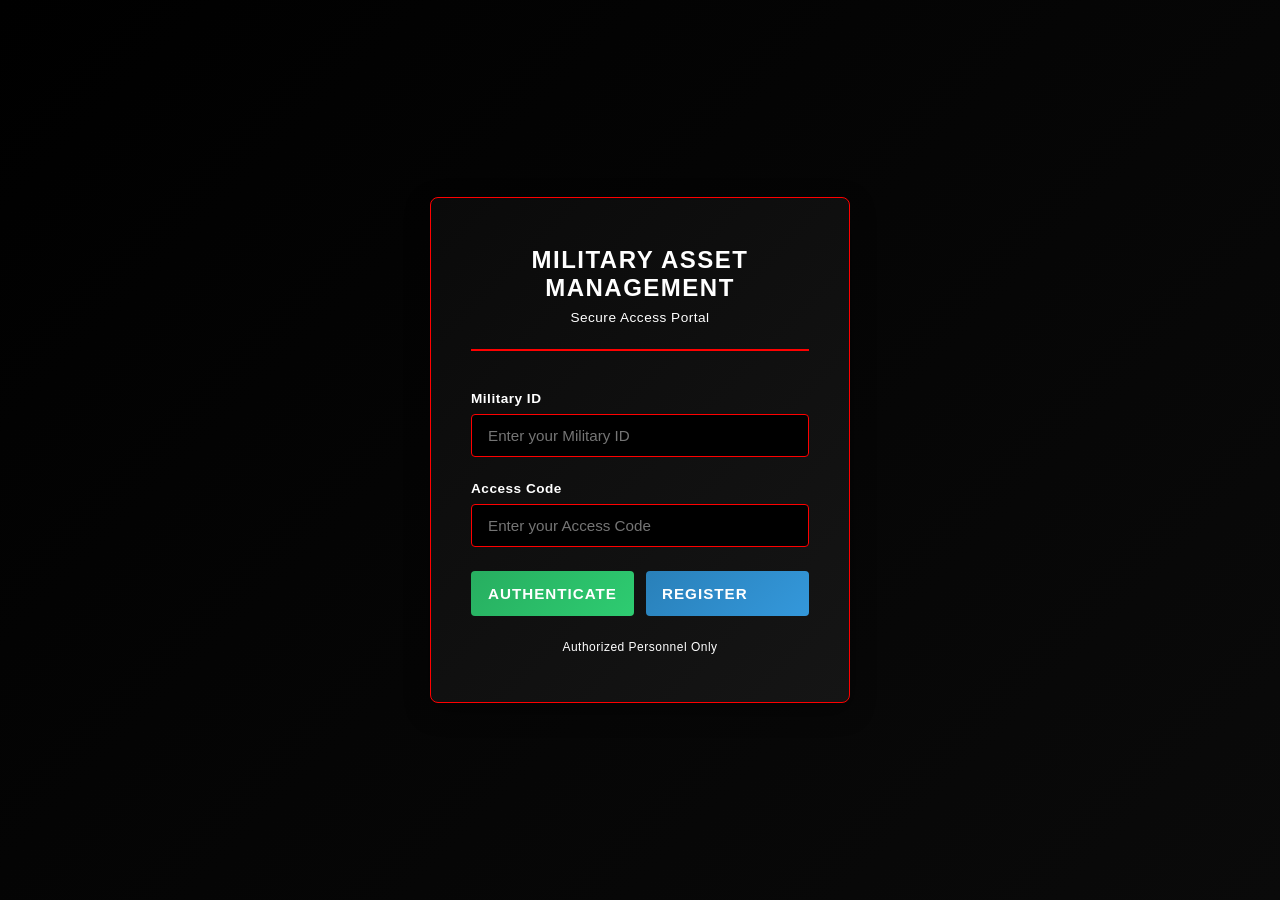
<file: frontend/index.html>
<!DOCTYPE html>
<html lang="en">
<head>
    <meta charset="UTF-8">
    <meta name="viewport" content="width=device-width, initial-scale=1.0">
    <title>Military Asset Management System</title>
    <link rel="stylesheet" href="style.css">
</head>
<body>
    <!-- Loading indicator -->
    <div id="loadingIndicator" class="loading-indicator hidden">
        <div class="spinner"></div>
        <p>Loading...</p>
    </div>
    <!-- Login Overlay -->
    <div id="loginOverlay" class="login-overlay">
        <div class="login-container">
            <div class="login-header">
                <h1>MILITARY ASSET MANAGEMENT</h1>
                <p class="login-subtitle">Secure Access Portal</p>
            </div>

            <form class="login-form" id="loginForm">
                <div class="form-group">
                    <label for="militaryId">Military ID</label>
                    <input type="text" id="militaryId" name="militaryId" placeholder="Enter your Military ID" required>
                </div>

                <div class="form-group">
                    <label for="accessCode">Access Code</label>
                    <input type="password" id="accessCode" name="accessCode" placeholder="Enter your Access Code" required>
                </div>

                <div class="login-actions">
                    <button type="submit" class="login-btn">AUTHENTICATE</button>
                    <a href="registration.html" class="register-btn">REGISTER</a>
                </div>
            </form>

            <p class="login-disclaimer">Authorized Personnel Only</p>
        </div>
    </div>

    <!-- Main Application -->
    <div id="mainApp" class="main-app hidden">
        <!-- Fixed Navbar -->
        <nav class="navbar">
            <div class="navbar-content">
                <div class="navbar-logo">
                    <span class="logo-icon">⚙️</span>
                    <span class="logo-text">MILITARY ASSET MANAGEMENT</span>
                </div>
                <div class="navbar-user">
                    <span class="user-badge" id="userDisplay">USER</span>
                    <button class="audit-btn" id="auditBtn">AUDIT LOGS</button>
                    <button class="logout-btn" id="logoutBtn">LOG OUT</button>
                </div>
            </div>
        </nav>

        <!-- Floating Tabs Navigation -->
        <div class="floating-tabs">
            <button class="floating-tab active" data-tab="inventory">
                <span class="tab-icon">📦</span>
                <span class="tab-label">Inventory</span>
            </button>
            <button class="floating-tab" data-tab="deployment">
                <span class="tab-icon">🚁</span>
                <span class="tab-label">Deployment</span>
            </button>
            <button class="floating-tab" data-tab="maintenance">
                <span class="tab-icon">🔧</span>
                <span class="tab-label">Maintenance</span>
            </button>
            <button class="floating-tab" data-tab="disabled-units">
                <span class="tab-icon">⛔</span>
                <span class="tab-label">Disabled Units</span>
            </button>
        </div>

        <!-- Main Content Area -->
        <div class="content-wrapper">
            <!-- Inventory Section -->
            <section id="inventory" class="content-section active">
                <div class="section-header">
                    <h2>Inventory Management</h2>
                    <p>Track and manage all military assets</p>
                </div>
                <div class="card-grid">
                    <div class="content-card">
                        <h3>Total Assets</h3>
                        <p class="card-value">2,847</p>
                        <p class="card-status">Operational</p>
                    </div>
                    <div class="content-card">
                        <h3>Active Units</h3>
                        <p class="card-value">1,203</p>
                        <p class="card-status">In Service</p>
                    </div>
                    <div class="content-card">
                        <h3>Maintenance Queue</h3>
                        <p class="card-value">156</p>
                        <p class="card-status">Pending</p>
                    </div>
                </div>
                <div class="placeholder-content">
                    <p>📌 Inventory section ready for implementation</p>
                    <p>Use JavaScript or FastAPI to populate asset data here</p>
                </div>
            </section>

            <!-- Deployment Section -->
            <section id="deployment" class="content-section hidden">
                <div class="section-header">
                    <h2>Deployment Operations</h2>
                    <p>Monitor active deployments and operations</p>
                </div>
                <div class="card-grid">
                    <div class="content-card">
                        <h3>Active Missions</h3>
                        <p class="card-value">8</p>
                        <p class="card-status">In Progress</p>
                    </div>
                    <div class="content-card">
                        <h3>Units Deployed</h3>
                        <p class="card-value">524</p>
                        <p class="card-status">Deployed</p>
                    </div>
                    <div class="content-card">
                        <h3>Available for Deploy</h3>
                        <p class="card-value">679</p>
                        <p class="card-status">Ready</p>
                    </div>
                </div>
                <div class="placeholder-content">
                    <p>🎯 Deployment section ready for implementation</p>
                    <p>Use JavaScript or FastAPI to manage operations here</p>
                </div>
            </section>

            <!-- Maintenance Section -->
            <section id="maintenance" class="content-section hidden">
                <div class="section-header">
                    <h2>Maintenance Operations</h2>
                    <p>Schedule and track maintenance activities</p>
                </div>
                <div class="card-grid">
                    <div class="content-card">
                        <h3>Scheduled Maintenance</h3>
                        <p class="card-value">42</p>
                        <p class="card-status">Upcoming</p>
                    </div>
                    <div class="content-card">
                        <h3>Under Maintenance</h3>
                        <p class="card-value">156</p>
                        <p class="card-status">In Progress</p>
                    </div>
                    <div class="content-card">
                        <h3>Completion Rate</h3>
                        <p class="card-value">94%</p>
                        <p class="card-status">On Schedule</p>
                    </div>
                </div>
                <div class="maintenance-table-wrapper" style="margin-top: 1rem;">
                    <h3>Live Maintenance Updates</h3>
                    <table id="maintenanceTable" class="settings-table" style="width:100%; margin-top:0.5rem;">
                        <thead>
                            <tr>
                                <th>Asset ID</th>
                                <th>Name</th>
                                <th>Status</th>
                            </tr>
                        </thead>
                        <tbody id="maintenanceTableBody">
                            <tr><td colspan="3">Waiting for live maintenance updates...</td></tr>
                        </tbody>
                    </table>
                </div>
                <div class="placeholder-content">
                    <p>🔧 Maintenance section ready for implementation</p>
                    <p>Use JavaScript or FastAPI to manage maintenance workflows here</p>
                </div>
            </section>

            <!-- Disabled Units Section -->
            <section id="disabled-units" class="content-section hidden">
                <div class="section-header">
                    <h2>Disabled Units</h2>
                    <p>Monitor and manage deactivated or non-operational assets</p>
                </div>
                <div class="card-grid">
                    <div class="content-card">
                        <h3>Total Disabled</h3>
                        <p class="card-value">89</p>
                        <p class="card-status">Inactive</p>
                    </div>
                    <div class="content-card">
                        <h3>Awaiting Repair</h3>
                        <p class="card-value">34</p>
                        <p class="card-status">Pending</p>
                    </div>
                    <div class="content-card">
                        <h3>Awaiting Retirement</h3>
                        <p class="card-value">55</p>
                        <p class="card-status">Deactivated</p>
                    </div>
                </div>
                <div class="placeholder-content">
                    <p>⛔ Disabled Units section ready for implementation</p>
                    <p>Use JavaScript or FastAPI to manage disabled asset information here</p>
                </div>
            </section>
        </div>
    </div>

    <script src="app.js"></script>
</body>
</html>
</file>
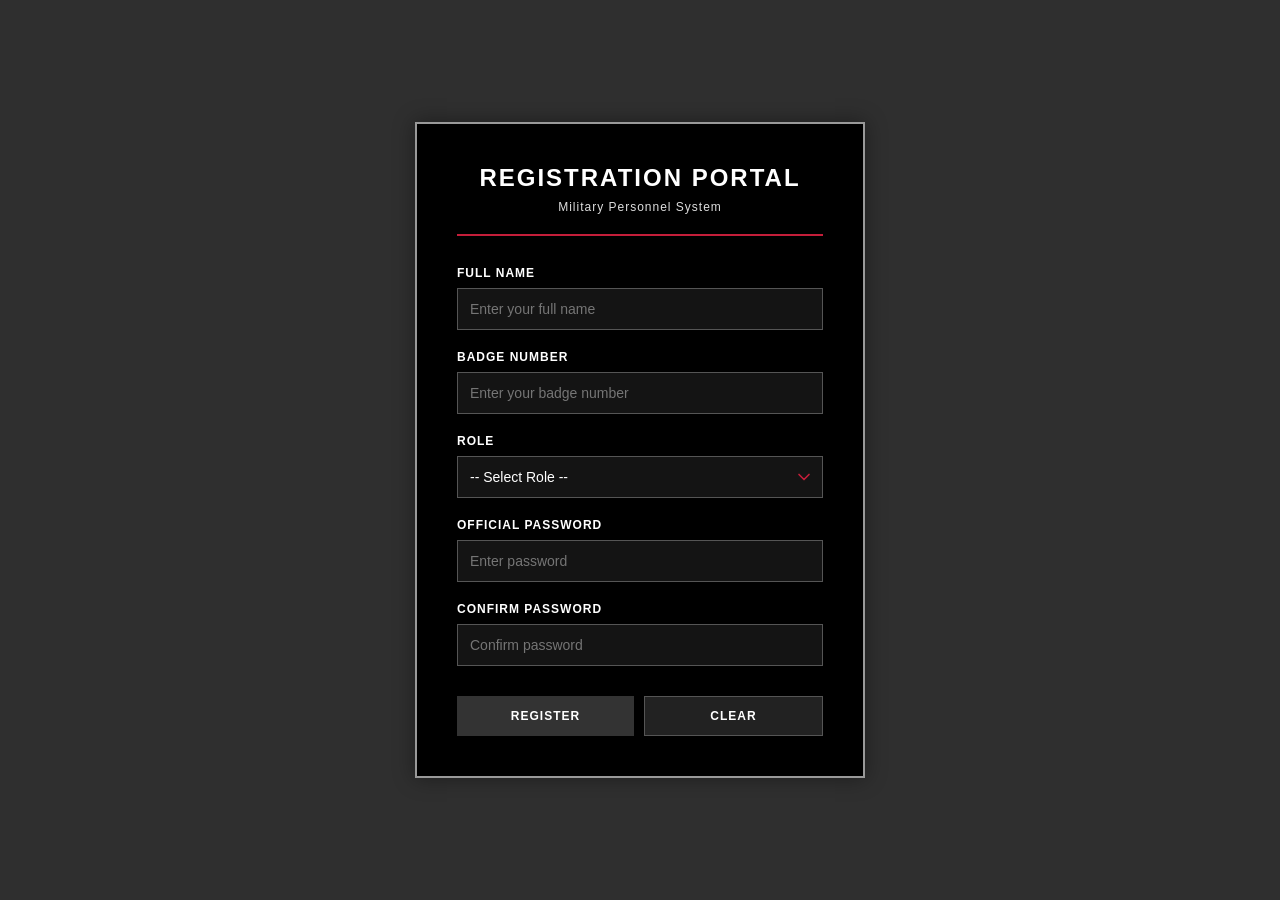
<file: register.html>
<!DOCTYPE html>
<html lang="en">
<head>
    <meta charset="UTF-8">
    <meta name="viewport" content="width=device-width, initial-scale=1.0">
    <title>Military Registration Portal</title>
    <link rel="stylesheet" href="register.css">
</head>
<body>
    <div class="container">
        <div class="header">       
            <h1>Registration Portal</h1>
            <p>Military Personnel System</p>
        </div>

        <div class="success-message" id="successMessage">
            Registration successful! Your credentials have been saved.
        </div>

        <form id="registrationForm">
            <div class="code-section" id="restrictedMessage" style="display: none; background-color: #2a2a1a; border-color: #8b7500;">
                <p style="color: #d4af37;">Access Restriction Notice</p>
                <div style="color: #888; font-size: 12px;">Registration code is only available for Major, Lieutenant, or Admin roles.</div>
            </div>

            <!-- Name Field -->
            <div class="form-group">
                <label for="name">Full Name</label>
                <div class="input-group">
                    <input 
                        type="text" 
                        id="name" 
                        name="name" 
                        placeholder="Enter your full name"
                        required
                    >
                </div>
                <span class="error-message" id="nameError">Please enter a valid name</span>
            </div>

            <!-- Badge Number -->
            <div class="form-group">
                <label for="badgeNumber">Badge Number</label>
                <div class="input-group">
                    <input 
                        type="number" 
                        id="badgeNumber" 
                        name="badgeNumber" 
                        placeholder="Enter your badge number"
                        required
                    >
                </div>
                <span class="error-message" id="badgeError">Please enter a valid badge number</span>
            </div>

            <!-- Rank/Role Dropdown -->
            <div class="form-group">
                <label for="rank">Role</label>
                <select id="rank" name="rank" required>
                    <option value="">-- Select Role --</option>
                    <option value="sepoy">Sepoy</option>
                    <option value="captain">Captain</option>
                    <option value="major">Major</option>
                    <option value="lieutenant">Lieutenant</option>
                    <option value="admin">Admin</option>
                </select>
                <span class="error-message" id="rankError">Please select a role</span>
            </div>

            <!-- Password Field -->
            <div class="form-group">
                <label for="password">Official Password</label>
                <div class="input-group">
                    <input 
                        type="password" 
                        id="password" 
                        name="password" 
                        placeholder="Enter password"
                        required
                    >
                </div>
                <span class="error-message" id="passwordError">Password must be at least 8 characters</span>
            </div>

            <!-- Confirm Password Field -->
            <div class="form-group">
                <label for="confirmPassword">Confirm Password</label>
                <div class="input-group">
                    <input 
                        type="password" 
                        id="confirmPassword" 
                        name="confirmPassword" 
                        placeholder="Confirm password"
                        required
                    >
                </div>
                <span class="error-message" id="confirmError">Passwords do not match</span>
            </div>

            <!-- Buttons -->
            <div class="button-group">
                <button type="submit" class="btn-submit">Register</button>
                <button type="reset" class="btn-reset">Clear</button>
            </div>
        </form>
    </div>

    <!-- Registration Success Modal -->
    <div id="registrationModal" class="modal">
        <div class="modal-content">
            <div class="modal-header">
                <h2>Registration Complete</h2>
                <span class="close">&times;</span>
            </div>
            <div class="modal-body">
                <div class="credential-item">
                    <label>Rank:</label>
                    <span id="modalRank"></span>
                </div>
                <div class="credential-item">
                    <label>Special Code:</label>
                    <span id="modalCode"></span>
                </div>
                <div class="credential-item">
                    <label>Username:</label>
                    <span id="modalUsername"></span>
                </div>
                <div class="credential-item">
                    <label>Password:</label>
                    <span id="modalPassword"></span>
                </div>
                <div class="modal-note">
                    <p>Keep these credentials secure. You will need them to access the system.</p>
                </div>
            </div>
            <div class="modal-footer">
                <button id="closeModalBtn" class="btn-modal">Close</button>
            </div>
        </div>
    </div>

    <script src="register.js"></script>
</body>
</html>
</file>
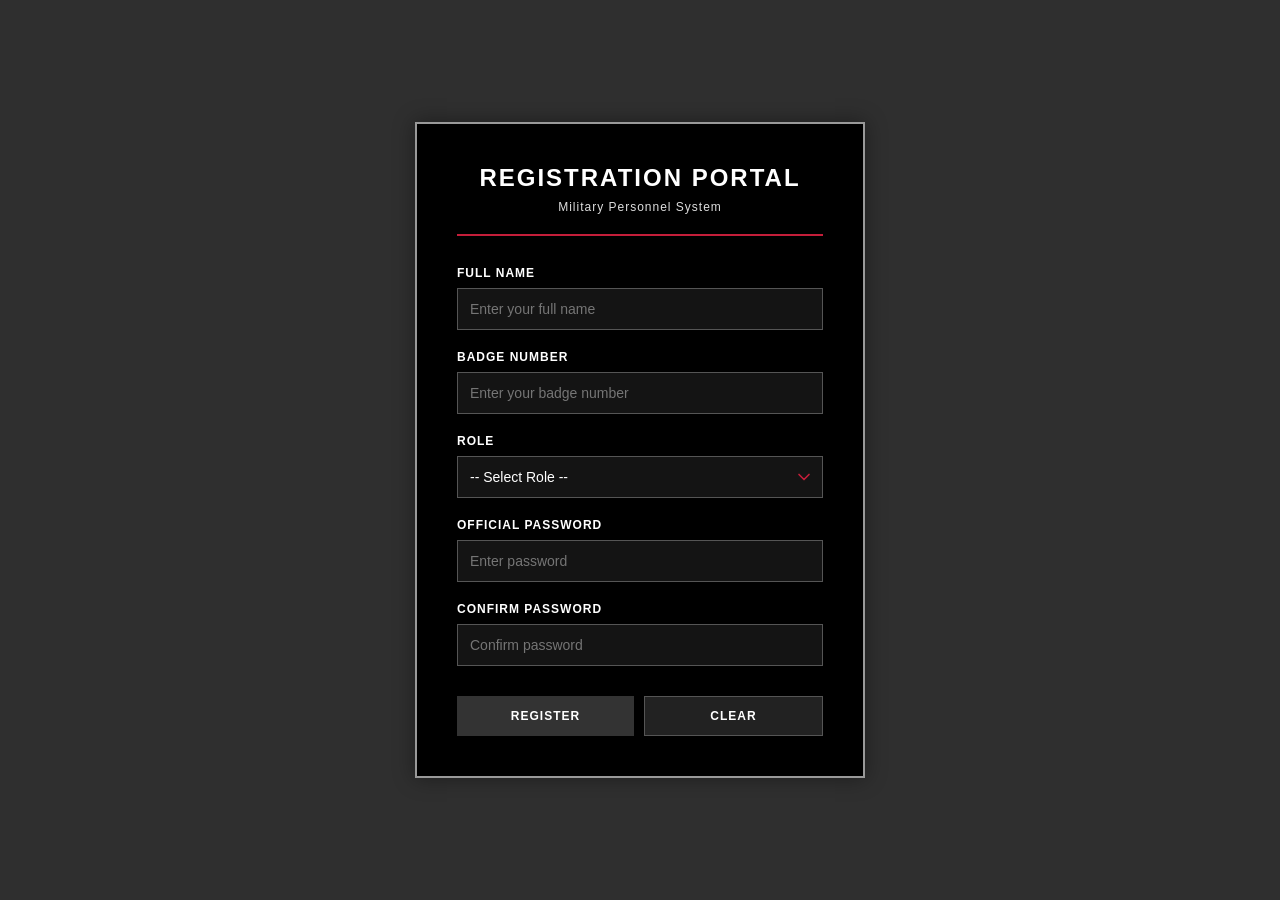
<file: registration.html>
<!DOCTYPE html>
<html lang="en">
<head>
    <meta charset="UTF-8">
    <meta name="viewport" content="width=device-width, initial-scale=1.0">
    <title>Military Registration Portal</title>
    <link rel="stylesheet" href="register.css">
</head>
<body>
    <div class="container">
        <div class="header">       
            <h1>Registration Portal</h1>
            <p>Military Personnel System</p>
        </div>

        <div class="success-message" id="successMessage">
            Registration successful! Your credentials have been saved.
        </div>

        <form id="registrationForm">
            <div class="code-section" id="restrictedMessage" style="display: none; background-color: #2a2a1a; border-color: #8b7500;">
                <p style="color: #d4af37;">Access Restriction Notice</p>
                <div style="color: #888; font-size: 12px;">Registration code is only available for Major, Lieutenant, or Admin roles.</div>
            </div>

            <!-- Name Field -->
            <div class="form-group">
                <label for="name">Full Name</label>
                <div class="input-group">
                    <input 
                        type="text" 
                        id="name" 
                        name="name" 
                        placeholder="Enter your full name"
                        required
                    >
                </div>
                <span class="error-message" id="nameError">Please enter a valid name</span>
            </div>

            <!-- Badge Number -->
            <div class="form-group">
                <label for="badgeNumber">Badge Number</label>
                <div class="input-group">
                    <input 
                        type="number" 
                        id="badgeNumber" 
                        name="badgeNumber" 
                        placeholder="Enter your badge number"
                        required
                    >
                </div>
                <span class="error-message" id="badgeError">Please enter a valid badge number</span>
            </div>

            <!-- Rank/Role Dropdown -->
            <div class="form-group">
                <label for="rank">Role</label>
                <select id="rank" name="rank" required>
                    <option value="">-- Select Role --</option>
                    <option value="sepoy">Sepoy</option>
                    <option value="captain">Captain</option>
                    <option value="major">Major</option>
                    <option value="lieutenant">Lieutenant</option>
                    <option value="admin">Admin</option>
                </select>
                <span class="error-message" id="rankError">Please select a role</span>
            </div>

            <!-- Password Field -->
            <div class="form-group">
                <label for="password">Official Password</label>
                <div class="input-group">
                    <input 
                        type="password" 
                        id="password" 
                        name="password" 
                        placeholder="Enter password"
                        required
                    >
                </div>
                <span class="error-message" id="passwordError">Password must be at least 8 characters</span>
            </div>

            <!-- Confirm Password Field -->
            <div class="form-group">
                <label for="confirmPassword">Confirm Password</label>
                <div class="input-group">
                    <input 
                        type="password" 
                        id="confirmPassword" 
                        name="confirmPassword" 
                        placeholder="Confirm password"
                        required
                    >
                </div>
                <span class="error-message" id="confirmError">Passwords do not match</span>
            </div>

            <!-- Buttons -->
            <div class="button-group">
                <button type="submit" class="btn-submit">Register</button>
                <button type="reset" class="btn-reset">Clear</button>
            </div>
        </form>
    </div>

    <!-- Registration Success Modal -->
    <div id="registrationModal" class="modal">
        <div class="modal-content">
            <div class="modal-header">
                <h2>Registration Complete</h2>
                <span class="close">&times;</span>
            </div>
            <div class="modal-body">
                <div class="credential-item">
                    <label>Rank:</label>
                    <span id="modalRank"></span>
                </div>
                <div class="credential-item">
                    <label>Special Code:</label>
                    <span id="modalCode"></span>
                </div>
                <div class="credential-item">
                    <label>Username:</label>
                    <span id="modalUsername"></span>
                </div>
                <div class="credential-item">
                    <label>Password:</label>
                    <span id="modalPassword"></span>
                </div>
                <div class="modal-note">
                    <p>Keep these credentials secure. You will need them to access the system.</p>
                </div>
            </div>
            <div class="modal-footer">
                <button id="closeModalBtn" class="btn-modal">Close</button>
            </div>
        </div>
    </div>

    <script src="register.js"></script>

    <script>
        document.getElementById('registrationForm').addEventListener('submit', async function(event) {
            event.preventDefault();
            
            const formData = new FormData(this);
            const data = Object.fromEntries(formData);
            
            try {
                const response = await fetch('http://localhost:8000/register', {
                    method: 'POST',
                    headers: {
                        'Content-Type': 'application/json'
                    },
                    body: JSON.stringify(data)
                });
                
                if (response.ok) {
                    window.location.href = 'frontend/index.html';
                } else {
                    alert('Registration failed');
                }
            } catch (error) {
                alert('Error: ' + error.message);
            }
        });
    </script>
</body>
</html>
</file>
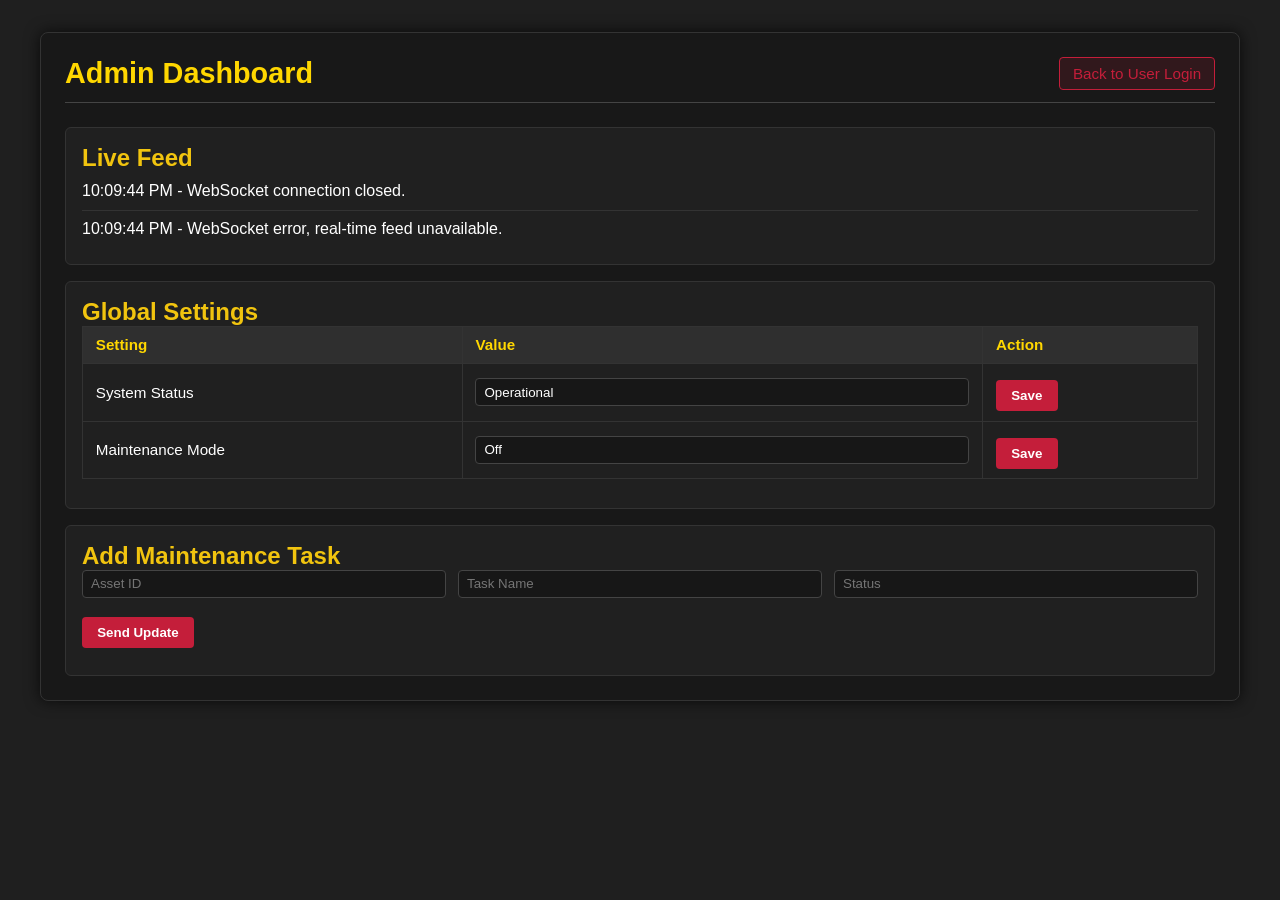
<file: frontend/admin.html>
<!DOCTYPE html>
<html lang="en">
<head>
    <meta charset="UTF-8">
    <meta name="viewport" content="width=device-width, initial-scale=1.0">
    <title>Admin Dashboard - Military Asset Management</title>
    <link rel="stylesheet" href="style.css">
    <style>
        body {
            background-color: #1f1f1f;
            color: #ddd;
        }

        .admin-container {
            max-width: 1200px;
            margin: 2rem auto;
            padding: 1.5rem;
            background-color: #181818;
            border: 1px solid #333;
            box-shadow: 0 0 15px rgba(0, 0, 0, 0.7);
            border-radius: 8px;
        }

        .admin-header {
            display: flex;
            justify-content: space-between;
            align-items: center;
            margin-bottom: 1.5rem;
            border-bottom: 1px solid #444;
            padding-bottom: 0.75rem;
        }

        .admin-header h1 {
            color: gold;
            margin: 0;
            font-size: 1.8rem;
        }

        .admin-header a {
            color: #c41e3a;
            text-decoration: none;
            font-size: 0.95rem;
            border: 1px solid #c41e3a;
            background: rgba(196, 30, 58, 0.15);
            padding: 0.45rem 0.8rem;
            border-radius: 4px;
        }

        .section {
            margin-top: 1rem;
            background-color: #202020;
            border: 1px solid #333;
            border-radius: 6px;
            padding: 1rem;
        }

        .section h2 {
            margin-top: 0;
            color: #f1c40f;
        }

        .live-feed-list {
            list-style: none;
            padding: 0;
            margin: 0;
            max-height: 300px;
            overflow-y: auto;
        }

        .live-feed-list li {
            border-bottom: 1px solid #333;
            padding: 0.6rem 0;
            color: #fff;
        }

        .live-feed-list li:last-child {
            border-bottom: none;
        }

        .settings-table {
            width: 100%;
            border-collapse: collapse;
            font-size: 0.95rem;
            color: #fff;
        }

        .settings-table th,
        .settings-table td {
            border: 1px solid #333;
            padding: 0.6rem 0.8rem;
            text-align: left;
        }

        .settings-table th {
            background: #2f2f2f;
            color: gold;
        }

        .settings-input {
            width: 100%;
            background: #171717;
            color: #fff;
            border: 1px solid #444;
            padding: 0.35rem 0.5rem;
            border-radius: 4px;
        }

        .primary-btn {
            background: #c41e3a;
            color: #fff;
            border: none;
            padding: 0.5rem 0.95rem;
            border-radius: 4px;
            cursor: pointer;
            margin-top: 0.4rem;
            font-weight: 700;
        }

        .primary-btn:hover {
            background-color: #a01830;
        }
    </style>
</head>
<body>
    <div class="admin-container">
        <div class="admin-header">
            <h1>Admin Dashboard</h1>
            <a href="index.html">Back to User Login</a>
        </div>

        <div class="section" id="live-feed-section">
            <h2>Live Feed</h2>
            <ul class="live-feed-list" id="liveFeed">
                <li>No events yet. Waiting for updates...</li>
            </ul>
        </div>

        <div class="section" id="global-settings-section">
            <h2>Global Settings</h2>
            <table class="settings-table">
                <thead>
                    <tr>
                        <th>Setting</th>
                        <th>Value</th>
                        <th>Action</th>
                    </tr>
                </thead>
                <tbody>
                    <tr>
                        <td>System Status</td>
                        <td><input id="statusInput" class="settings-input" value="Operational"></td>
                        <td><button class="primary-btn" id="saveStatusBtn">Save</button></td>
                    </tr>
                    <tr>
                        <td>Maintenance Mode</td>
                        <td><input id="maintenanceInput" class="settings-input" value="Off"></td>
                        <td><button class="primary-btn" id="saveMaintenanceBtn">Save</button></td>
                    </tr>
                </tbody>
            </table>
            <p id="settingsMessage" style="margin-top:.8rem;color:#ddd;"></p>
        </div>

        <div class="section" id="maintenance-task-section">
            <h2>Add Maintenance Task</h2>
            <div style="display: grid; grid-template-columns: repeat(auto-fit, minmax(120px, 1fr)); gap: 0.75rem; margin-bottom: 0.8rem;">
                <input type="text" id="taskId" class="settings-input" placeholder="Asset ID" required>
                <input type="text" id="taskName" class="settings-input" placeholder="Task Name" required>
                <input type="text" id="taskStatus" class="settings-input" placeholder="Status" required>
            </div>
            <button class="primary-btn" onclick="sendUpdate()">Send Update</button>
            <p id="taskMessage" style="margin-top:0.7rem;color:#ddd;"></p>
        </div>
    </div>

    <script>
        const liveFeedEl = document.getElementById('liveFeed');

        function appendLiveFeed(message) {
            const li = document.createElement('li');
            li.textContent = `${new Date().toLocaleTimeString()} - ${message}`;
            if (liveFeedEl.children.length === 1 && liveFeedEl.children[0].textContent.includes('No events')) {
                liveFeedEl.innerHTML = '';
            }
            liveFeedEl.prepend(li);
        }

        const ws = new WebSocket('ws://localhost:8000/ws/admin');

        ws.addEventListener('open', () => {
            appendLiveFeed('Connected to admin WebSocket channel.');
        });

        ws.addEventListener('message', (event) => {
            appendLiveFeed(event.data);
        });

        ws.addEventListener('close', () => {
            appendLiveFeed('WebSocket connection closed.');
        });

        ws.addEventListener('error', (error) => {
            appendLiveFeed('WebSocket error, real-time feed unavailable.');
            console.error('WebSocket error:', error);
        });

        const settingsMessage = document.getElementById('settingsMessage');
        const statusInput = document.getElementById('statusInput');
        const maintenanceInput = document.getElementById('maintenanceInput');

        document.getElementById('saveStatusBtn').addEventListener('click', () => {
            settingsMessage.textContent = 'Global status saved: ' + statusInput.value;
            settingsMessage.style.color = '#f1c40f';
        });

        document.getElementById('saveMaintenanceBtn').addEventListener('click', () => {
            settingsMessage.textContent = 'Maintenance mode saved: ' + maintenanceInput.value;
            settingsMessage.style.color = '#f1c40f';
        });

        function sendUpdate() {
            const id = document.getElementById('taskId').value.trim();
            const name = document.getElementById('taskName').value.trim();
            const status = document.getElementById('taskStatus').value.trim();
            const taskMessage = document.getElementById('taskMessage');

            if (!id || !name || !status) {
                taskMessage.textContent = 'Please complete all fields before sending.';
                taskMessage.style.color = '#e74c3c';
                return;
            }

            const payload = { id, name, status };

            fetch('http://localhost:8000/api/update-maintenance', {
                method: 'POST',
                headers: { 'Content-Type': 'application/json' },
                body: JSON.stringify(payload)
            })
            .then(response => {
                if (!response.ok) {
                    throw new Error('Failed to send maintenance task');
                }
                taskMessage.textContent = 'Maintenance task sent.';
                taskMessage.style.color = '#f1c40f';

                document.getElementById('taskId').value = '';
                document.getElementById('taskName').value = '';
                document.getElementById('taskStatus').value = '';
            })
            .catch(error => {
                taskMessage.textContent = 'Error sending task: ' + error.message;
                taskMessage.style.color = '#e74c3c';
            });
        }
    </script>
</body>
</html>
</file>
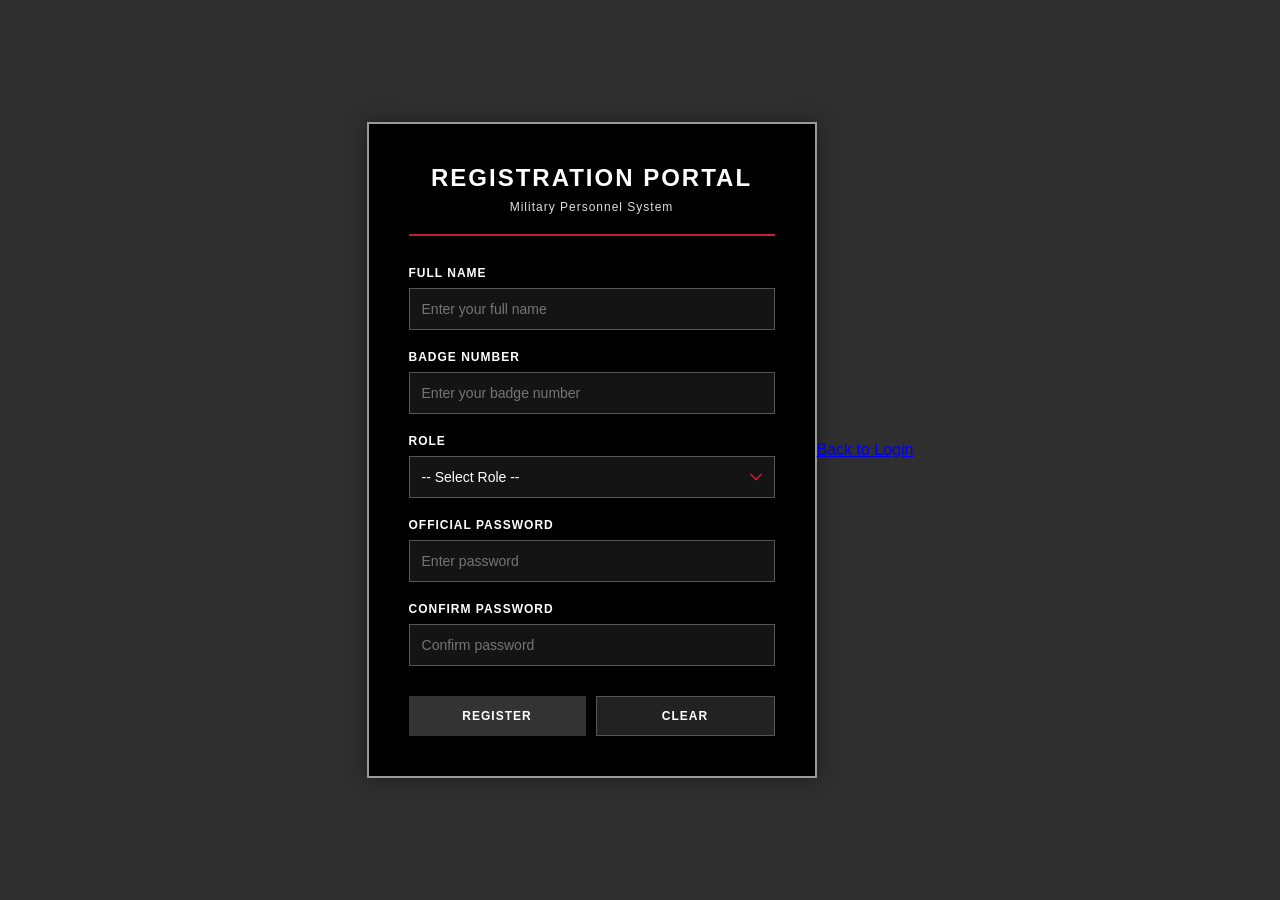
<file: frontend/registration.html>
<!DOCTYPE html>
<html lang="en">
<head>
    <meta charset="UTF-8">
    <meta name="viewport" content="width=device-width, initial-scale=1.0">
    <title>Military Registration Portal</title>
    <link rel="stylesheet" href="register.css">
</head>
<body>
    <div class="container">
        <div class="header">       
            <h1>Registration Portal</h1>
            <p>Military Personnel System</p>
        </div>

        <div class="success-message" id="successMessage">
            Registration successful! Your credentials have been saved.
        </div>

        <form id="registrationForm">
            <div class="code-section" id="restrictedMessage" style="display: none; background-color: #2a2a1a; border-color: #8b7500;">
                <p style="color: #d4af37;">Access Restriction Notice</p>
                <div style="color: #888; font-size: 12px;">Registration code is only available for Major, Lieutenant, or Admin roles.</div>
            </div>

            <!-- Name Field -->
            <div class="form-group">
                <label for="name">Full Name</label>
                <div class="input-group">
                    <input 
                        type="text" 
                        id="name" 
                        name="name" 
                        placeholder="Enter your full name"
                        required
                    >
                </div>
                <span class="error-message" id="nameError">Please enter a valid name</span>
            </div>

            <!-- Badge Number -->
            <div class="form-group">
                <label for="badgeNumber">Badge Number</label>
                <div class="input-group">
                    <input 
                        type="number" 
                        id="badgeNumber" 
                        name="badgeNumber" 
                        placeholder="Enter your badge number"
                        required
                    >
                </div>
                <span class="error-message" id="badgeError">Please enter a valid badge number</span>
            </div>

            <!-- Rank/Role Dropdown -->
            <div class="form-group">
                <label for="rank">Role</label>
                <select id="rank" name="rank" required>
                    <option value="">-- Select Role --</option>
                    <option value="sepoy">Sepoy</option>
                    <option value="captain">Captain</option>
                    <option value="major">Major</option>
                    <option value="lieutenant">Lieutenant</option>
                    <option value="admin">Admin</option>
                </select>
                <span class="error-message" id="rankError">Please select a role</span>
            </div>

            <!-- Password Field -->
            <div class="form-group">
                <label for="password">Official Password</label>
                <div class="input-group">
                    <input 
                        type="password" 
                        id="password" 
                        name="password" 
                        placeholder="Enter password"
                        required
                    >
                </div>
                <span class="error-message" id="passwordError">Password must be at least 8 characters</span>
            </div>

            <!-- Confirm Password Field -->
            <div class="form-group">
                <label for="confirmPassword">Confirm Password</label>
                <div class="input-group">
                    <input 
                        type="password" 
                        id="confirmPassword" 
                        name="confirmPassword" 
                        placeholder="Confirm password"
                        required
                    >
                </div>
                <span class="error-message" id="confirmError">Passwords do not match</span>
            </div>

            <!-- Buttons -->
            <div class="button-group">
                <button type="submit" class="btn-submit">Register</button>
                <button type="reset" class="btn-reset">Clear</button>
            </div>
        </form>
    </div>

    <!-- Registration Success Modal -->
    <div id="registrationModal" class="modal">
        <div class="modal-content">
            <div class="modal-header">
                <h2>Registration Complete</h2>
                <span class="close">&times;</span>
            </div>
            <div class="modal-body">
                <div class="credential-item">
                    <label>Rank:</label>
                    <span id="modalRank"></span>
                </div>
                <div class="credential-item">
                    <label>Special Code:</label>
                    <span id="modalCode"></span>
                </div>
                <div class="credential-item">
                    <label>Username:</label>
                    <span id="modalUsername"></span>
                </div>
                <div class="credential-item">
                    <label>Password:</label>
                    <span id="modalPassword"></span>
                </div>
                <div class="modal-note">
                    <p>Keep these credentials secure. You will need them to access the system.</p>
                </div>
            </div>
            <div class="modal-footer">
                <button id="closeModalBtn" class="btn-modal">Close</button>
            </div>
        </div>
    </div>

    <script src="register.js"></script>

    <p class="back-link"><a href="index.html">Back to Login</a></p>

    <script>
        document.getElementById('registrationForm').addEventListener('submit', async function(event) {
            event.preventDefault();
            
            const formData = new FormData(this);
            const data = Object.fromEntries(formData);
            
            try {
                const response = await fetch('http://localhost:8000/register', {
                    method: 'POST',
                    headers: {
                        'Content-Type': 'application/json'
                    },
                    body: JSON.stringify(data)
                });
                
                if (response.ok) {
                    window.location.href = 'index.html';
                } else {
                    alert('Registration failed');
                }
            } catch (error) {
                alert('Error: ' + error.message);
            }
        });
    </script>
</body>
</html>
</file>
<file: frontend/style.css>
/* ============================================
   MILITARY ASSET MANAGEMENT SYSTEM - CSS
   Tactical/Modern UI with Deep Gray & Olive
   ============================================ */

* {
    margin: 0;
    padding: 0;
    box-sizing: border-box;
}

:root {
    --primary-dark: #000000;
    --secondary-dark: #171d22;
    --accent-olive: #1f201c;
    --secondary-dark: #0a0a0a;
    --accent-muted: #ffffff;
    --light-text: #ffffff;
    --border-color: #000000;
    --border-color: #ff0000;
    --shadow-elevation: 0 8px 24px rgba(0, 0, 0, 0.45);
    --transition-smooth: all 0.3s cubic-bezier(0.4, 0, 0.2, 1);
}

body {
    font-family: 'Segoe UI', 'Roboto', 'Helvetica Neue', sans-serif;
    background: #000000;
    color: var(--light-text);
    overflow-x: hidden;
}

/* ============================================
   LOGIN SECTION
   ============================================ */

.login-overlay {
    position: fixed;
    top: 0;
    left: 0;
    width: 100%;
    height: 100%;
    background: linear-gradient(135deg, #0a0a0a 0%, #0f1419 100%);
    background: linear-gradient(135deg, #000000 0%, #0a0a0a 100%);
    display: flex;
    justify-content: center;
    align-items: center;
    z-index: 1000;
    transition: var(--transition-smooth);
}

.login-overlay.hidden {
    display: none;
}

.login-container {
    background: linear-gradient(135deg, #0f1419 0%, #162535 100%);
    background: linear-gradient(135deg, #0a0a0a 0%, #151515 100%);
    padding: 3rem 2.5rem;
    border-radius: 8px;
    border: 1px solid #1a3a52;
    border: 1px solid #ff0000;
    box-shadow: var(--shadow-elevation);
    width: 100%;
    max-width: 420px;
    animation: slideUp 0.5s ease-out;
}

@keyframes slideUp {
    from {
        opacity: 0;
        transform: translateY(30px);
    }
    to {
        opacity: 1;
        transform: translateY(0);
    }
}

.login-header {
    text-align: center;
    margin-bottom: 2.5rem;
    border-bottom: 2px solid #1a3a52;
    border-bottom: 2px solid #ff0000;
    padding-bottom: 1.5rem;
}

.login-header h1 {
    font-size: 1.5rem;
    font-weight: 700;
    letter-spacing: 1.5px;
    margin-bottom: 0.5rem;
}

.login-subtitle {
    font-size: 0.85rem;
    color: #ffffff;
    letter-spacing: 0.5px;
}

.form-group {
    margin-bottom: 1.5rem;
}

.form-group label {
    display: block;
    font-size: 0.85rem;
    font-weight: 600;
    color: #ffffff;
    margin-bottom: 0.5rem;
    letter-spacing: 0.5px;
}

.form-group input {
    width: 100%;
    padding: 0.75rem 1rem;
    background-color: #000000;
    border: 1px solid #ffffff;
    border: 1px solid #ff0000;
    border-radius: 4px;
    color: #ffffff;
    font-size: 0.95rem;
    transition: var(--transition-smooth);
}

.form-group input:focus {
    outline: none;
    border-color: #ffffff;
    box-shadow: 0 0 0 3px rgba(255, 255, 255, 0.2);
    border-color: #ff0000;
    box-shadow: 0 0 0 3px rgba(255, 0, 0, 0.2);
    background-color: #0a0a0a;
}

.form-group input:-webkit-autofill,
.form-group input:-webkit-autofill:hover,
.form-group input:-webkit-autofill:focus,
.form-group input:-webkit-autofill:active {
    -webkit-box-shadow: 0 0 0 30px #000000 inset !important;
    -webkit-text-fill-color: #ffffff !important;
    background-color: #000000 !important;
}

.login-btn {
    width: 100%;
    padding: 0.85rem 1rem;
    background: linear-gradient(135deg, #27ae60 0%, #2ecc71 100%);
    color: #ffffff;
    border: none;
    border-radius: 4px;
    font-size: 0.95rem;
    font-weight: 700;
    letter-spacing: 1px;
    cursor: pointer;
    transition: var(--transition-smooth);
}


.login-actions {
    display: flex;
    gap: 0.75rem;
    margin-top: 1rem;
}

.login-actions .login-btn,
.login-actions .register-btn {
    flex: 1 1 0;
    min-width: 0;
}

.register-btn {
    padding: 0.85rem 1rem;
    background: linear-gradient(135deg, #2980b9 0%, #3498db 100%);
    color: #ffffff;
    border: none;
    border-radius: 4px;
    font-size: 0.95rem;
    font-weight: 700;
    letter-spacing: 1px;
    cursor: pointer;
    transition: var(--transition-smooth);
    text-decoration: none;
}

.register-btn:hover {
    transform: translateY(-2px);
    box-shadow: 0 6px 20px rgba(41, 128, 185, 0.4);
}

.register-btn:active {
    transform: translateY(0);
}

.login-btn:hover {
    transform: translateY(-2px);
    box-shadow: 0 6px 20px rgba(85, 107, 47, 0.4);
}

.login-btn:active {
    transform: translateY(0);
}

.login-disclaimer {
    text-align: center;
    margin-top: 1.5rem;
    font-size: 0.75rem;
    color: #ffffff;
    letter-spacing: 0.5px;
}

/* ============================================
   NAVBAR
   ============================================ */

.navbar {
    position: fixed;
    top: 0;
    left: 0;
    width: 100%;
    height: 70px;
    background: linear-gradient(135deg, #0f1419 0%, #1a1f2a 100%);
    border-bottom: 2px solid #1a3a52;
    background: linear-gradient(135deg, #0a0a0a 0%, #151515 100%);
    border-bottom: 2px solid #ff0000;
    z-index: 500;
    box-shadow: 0 4px 12px rgba(0, 0, 0, 0.5);
}

.navbar-content {
    display: flex;
    justify-content: space-between;
    align-items: center;
    height: 100%;
    padding: 0 2rem;
    max-width: 100%;
}

.navbar-logo {
    display: flex;
    align-items: center;
    gap: 0.75rem;
    font-weight: 700;
    letter-spacing: 1px;
}

.logo-icon {
    font-size: 1.5rem;
}

.logo-text {
    font-size: 1.1rem;
    color: #ffffff;
}

.navbar-user {
    display: flex;
    align-items: center;
    gap: 1.5rem;
}

.user-badge {
    padding: 0.5rem 1rem;
    background-color: #2a2a2a;
    border: 1px solid #666666;
    background-color: #000000;
    border: 1px solid #ff0000;
    border-radius: 20px;
    font-size: 0.85rem;
    font-weight: 600;
    color: #ffffff;
    letter-spacing: 0.5px;
}

.logout-btn {
    padding: 0.5rem 1.25rem;
    background: transparent;
    border: 1px solid #e74c3c;
    color: #ffffff;
    border-radius: 4px;
    font-size: 0.85rem;
    font-weight: 600;
    cursor: pointer;
    transition: var(--transition-smooth);
    letter-spacing: 0.5px;
}

.audit-btn {
    padding: 0.5rem 1.25rem;
    background: transparent;
    border: 1px solid #3498db;
    color: #ffffff;
    border-radius: 4px;
    font-size: 0.85rem;
    font-weight: 600;
    cursor: pointer;
    transition: var(--transition-smooth);
    letter-spacing: 0.5px;
}

.audit-btn:hover {
    background-color: rgba(52, 152, 219, 0.1);
    box-shadow: 0 0 12px rgba(52, 152, 219, 0.2);
}

.logout-btn:hover {
    background-color: rgba(231, 76, 60, 0.1);
    box-shadow: 0 0 12px rgba(231, 76, 60, 0.2);
}

/* ============================================
   FLOATING TABS
   ============================================ */

.floating-tabs {
    position: fixed;
    top: 90px;
    left: 50%;
    transform: translateX(-50%);
    display: flex;
    gap: 1.5rem;
    width: calc(100% - 4rem);
    max-width: 1000px;
    z-index: 400;
    padding: 0 2rem;
}

.floating-tab {
    flex: 1;
    padding: 1.2rem 1.5rem;
    background: linear-gradient(135deg, #0f1419 0%, #162535 100%);
    border: 1px solid #1a3a52;
    background: linear-gradient(135deg, #0a0a0a 0%, #151515 100%);
    border: 1px solid #ff0000;
    border-radius: 12px;
    color: #ffffff;
    font-size: 0.95rem;
    font-weight: 600;
    cursor: pointer;
    display: flex;
    flex-direction: column;
    align-items: center;
    gap: 0.75rem;
    transition: var(--transition-smooth);
    box-shadow: 0 4px 16px rgba(0, 0, 0, 0.3);
    letter-spacing: 0.5px;
}

.floating-tab:hover {
    background: linear-gradient(135deg, #1a2a3a 0%, #2a3f5f 100%);
    border-color: #3a5f8f;
    background: linear-gradient(135deg, #1a1a1a 0%, #252525 100%);
    border-color: #ff3333;
    transform: translateY(-4px);
    box-shadow: 0 12px 28px rgba(58, 95, 143, 0.25);
    box-shadow: 0 12px 28px rgba(255, 0, 0, 0.25);
    color: #ffffff;
}

.floating-tab.active {
    background: linear-gradient(135deg, #1a3a5a 0%, #2a5a8a 100%);
    border-color: #3a7aaf;
    background: linear-gradient(135deg, #1a1a1a 0%, #2a2a2a 100%);
    border-color: #ff0000;
    color: #ffffff;
    box-shadow: 0 12px 28px rgba(58, 122, 175, 0.35);
    box-shadow: 0 12px 28px rgba(255, 0, 0, 0.35);
}

.tab-icon {
    font-size: 1.5rem;
}

.tab-label {
    text-transform: uppercase;
}

/* ============================================
   CONTENT SECTIONS
   ============================================ */

.main-app {
    display: block;
}

.main-app.hidden {
    display: none;
}

.content-wrapper {
    margin-top: 190px;
    padding: 2rem;
    max-width: 1200px;
    margin-left: auto;
    margin-right: auto;
    min-height: calc(100vh - 190px);
    background: linear-gradient(135deg, #0a0a0a 0%, #151515 100%);
    border-radius: 8px;
    border: 1px solid #ff0000;
    margin-bottom: 2rem;
}

.content-section {
    display: none;
    animation: fadeIn 0.4s ease-in;
}

.content-section.active {
    display: block;
}

@keyframes fadeIn {
    from {
        opacity: 0;
    }
    to {
        opacity: 1;
    }
}

.section-header {
    margin-bottom: 2.5rem;
    border-bottom: 1px solid #1a3a52;
    border-bottom: 1px solid #ff0000;
    padding-bottom: 1.5rem;
}

.section-header h2 {
    font-size: 2rem;
    margin-bottom: 0.5rem;
    color: var(--light-text);
    font-weight: 700;
    letter-spacing: 0.5px;
}

.section-header p {
    color: #ffffff;
    font-size: 0.95rem;
}

/* ============================================
   CONTENT CARDS
   ============================================ */

.card-grid {
    display: grid;
    grid-template-columns: repeat(auto-fit, minmax(250px, 1fr));
    gap: 1.5rem;
    margin-bottom: 2rem;
}

.content-card {
    background: linear-gradient(135deg, #0f1419 0%, #162535 100%);
    border: 1px solid #1a3a52;
    background: linear-gradient(135deg, #0a0a0a 0%, #151515 100%);
    border: 1px solid #ff0000;
    border-radius: 8px;
    padding: 1.5rem;
    box-shadow: 0 4px 12px rgba(0, 0, 0, 0.3);
    transition: var(--transition-smooth);
}

.content-card:hover {
    border-color: #3a7aaf;
    box-shadow: 0 8px 20px rgba(58, 122, 175, 0.25);
    border-color: #ff6666;
    box-shadow: 0 8px 20px rgba(255, 102, 102, 0.25);
    transform: translateY(-2px);
}

.content-card h3 {
    font-size: 0.9rem;
    color: #ffffff;
    margin-bottom: 0.8rem;
    letter-spacing: 0.5px;
    text-transform: uppercase;
}

.card-value {
    font-size: 2rem;
    font-weight: 700;
    color: #ffffff;
    margin-bottom: 0.5rem;
}

.card-status {
    font-size: 0.8rem;
    color: #ffffff;
    letter-spacing: 0.5px;
}

/* ============================================
   PLACEHOLDER CONTENT
   ============================================ */

.placeholder-content {
    background: linear-gradient(135deg, #0f1419 0%, #162535 100%);
    border: 1px dashed #1a3a52;
    background: linear-gradient(135deg, #0a0a0a 0%, #151515 100%);
    border: 1px dashed #ff0000;
    border-radius: 8px;
    padding: 2rem;
    text-align: center;
    color: #ffffff;
}

.placeholder-content p {
    margin: 0.5rem 0;
    font-size: 0.95rem;
}

/* ============================================
   DATA TABLES
   ============================================ */

.data-table {
    overflow-x: auto;
    margin-top: 1.5rem;
    border-radius: 8px;
    box-shadow: 0 4px 12px rgba(0, 0, 0, 0.3);
}

.realtime-highlight {
    animation: flashRow 1.2s ease-in-out;
    background-color: rgba(241, 196, 15, 0.2);
}

@keyframes flashRow {
    0% { background-color: rgba(241, 196, 15, 0.8); }
    50% { background-color: rgba(241, 196, 15, 0.2); }
    100% { background-color: transparent; }
}

.data-table table {
    width: 100%;
    border-collapse: collapse;
    background: linear-gradient(135deg, #0a0a0a 0%, #0f1419 100%);
    background: linear-gradient(135deg, #000000 0%, #0a0a0a 100%);
    border: 1px solid #ff0000;
    border-radius: 8px;
    overflow: hidden;
}

.data-table thead {
    background: linear-gradient(135deg, #1f201c 0%, #2a2b26 100%);
    border-bottom: 2px solid #55963f;
    background: linear-gradient(135deg, #0a0a0a 0%, #151515 100%);
    border-bottom: 2px solid #ff0000;
}

.data-table th {
    padding: 1rem;
    text-align: left;
    font-weight: 700;
    color: #ffffff;
    font-size: 0.85rem;
    letter-spacing: 0.5px;
    text-transform: uppercase;
}

.data-table td {
    padding: 0.9rem 1rem;
    border-bottom: 1px solid #2a2b26;
    border-bottom: 1px solid #1a1a1a;
    font-size: 0.9rem;
    color: #e8e8e8;
}

.data-table tbody tr {
    background-color: rgba(31, 32, 28, 0.4);
    background-color: rgba(10, 10, 10, 0.6);
}

.data-table tbody tr:hover {
    background-color: rgba(85, 150, 63, 0.25);
    background-color: rgba(255, 0, 0, 0.1);
    transition: background-color 0.2s ease;
}

.data-table code {
    background-color: #0a0a0a;
    background-color: #000000;
    padding: 0.25rem 0.5rem;
    border-radius: 3px;
    font-family: 'Courier New', monospace;
    color: #ffffff;
    font-size: 0.8rem;
    font-weight: 600;
}

/* ============================================
   STATUS & PRIORITY BADGES
   ============================================ */

.status-badge,
.priority-badge {
    display: inline-block;
    padding: 0.4rem 0.8rem;
    border-radius: 20px;
    font-size: 0.75rem;
    font-weight: 700;
    letter-spacing: 0.5px;
    text-transform: uppercase;
}

.status-operational,
.status-active {
    background-color: rgba(39, 174, 96, 0.2);
    color: #ffffff;
}

.status-maintenance,
.status-in-progress {
    background-color: rgba(241, 196, 15, 0.2);
    color: #ffffff;
}

.status-standby {
    background-color: rgba(52, 152, 219, 0.2);
    color: #ffffff;
}

.status-planning,
.status-scheduled {
    background-color: rgba(52, 152, 219, 0.2);
    color: #ffffff;
}

.priority-high {
    background-color: rgba(231, 76, 60, 0.2);
    color: #ffffff;
}

.priority-medium {
    background-color: rgba(241, 196, 15, 0.2);
    color: #ffffff;
}

.priority-low {
    background-color: rgba(52, 152, 219, 0.2);
    color: #ffffff;
}

/* ============================================
   ACTION BUTTONS
   ============================================ */

.action-btn {
    padding: 0.4rem 0.8rem;
    background-color: #2a5a8a;
    background-color: #151515;
    color: white;
    border: none;
    border: 1px solid #ff0000;
    border-radius: 4px;
    font-size: 0.75rem;
    font-weight: 700;
    cursor: pointer;
    transition: var(--transition-smooth);
    letter-spacing: 0.5px;
    text-transform: uppercase;
}

.action-btn:hover {
    background-color: #3a7aaf;
    background-color: #2a2a2a;
    transform: translateY(-2px);
    box-shadow: 0 4px 12px rgba(58, 122, 175, 0.4);
    box-shadow: 0 4px 12px rgba(255, 0, 0, 0.4);
}

.action-btn:active {
    transform: translateY(0);
}

/* ============================================
   LOADING INDICATOR
   ============================================ */

.loading-indicator {
    position: fixed;
    top: 0;
    left: 0;
    width: 100%;
    height: 100%;
    background: rgba(0, 0, 0, 0.8);
    display: flex;
    flex-direction: column;
    justify-content: center;
    align-items: center;
    z-index: 2000;
}

.loading-indicator.hidden {
    display: none;
}

.spinner {
    width: 50px;
    height: 50px;
    border: 4px solid rgba(85, 107, 47, 0.3);
    border-top-color: var(--accent-olive);
    border-radius: 50%;
    animation: spin 1s linear infinite;
    margin-bottom: 1rem;
}

@keyframes spin {
    to {
        transform: rotate(360deg);
    }
}

.loading-indicator p {
    color: #ffffff;
    font-size: 0.95rem;
    letter-spacing: 1px;
}

/* ============================================
   UTILITY CLASSES
   ============================================ */

.hidden {
    display: none !important;
}

/* ============================================
   RESPONSIVE DESIGN
   ============================================ */

@media (max-width: 768px) {
    .floating-tabs {
        flex-direction: column;
        gap: 1rem;
        top: 85px;
    }

    .floating-tab {
        flex-direction: row;
        justify-content: center;
        padding: 1rem;
    }

    .navbar-content {
        padding: 0 1rem;
        flex-wrap: wrap;
    }

    .logo-text {
        font-size: 0.9rem;
    }

    .content-wrapper {
        margin-top: 280px;
        padding: 1rem;
    }

    .card-grid {
        grid-template-columns: 1fr;
    }

    .section-header h2 {
        font-size: 1.5rem;
    }

    .login-container {
        width: 90%;
        padding: 2rem 1.5rem;
    }
}

@media (max-width: 480px) {
    .navbar-user {
        flex-direction: column;
        gap: 0.5rem;
    }

    .floating-tabs {
        width: calc(100% - 1rem);
        padding: 0 0.5rem;
        gap: 0.5rem;
    }

    .tab-label {
        font-size: 0.75rem;
    }

    .tab-icon {
        font-size: 1.2rem;
    }

    .section-header h2 {
        font-size: 1.2rem;
    }

    .card-value {
        font-size: 1.5rem;
    }
}

/* ============================================
   DEPLOYMENT DASHBOARD
   ============================================ */

.deployment-page {
    background: linear-gradient(135deg, #0a0a0a 0%, #0f1419 100%);
    color: #ffffff;
}

.deployment-header {
    background: linear-gradient(135deg, #1f201c 0%, #2a2b26 100%);
    border-bottom: 2px solid #55963f;
    padding: 2rem;
    position: sticky;
    top: 0;
    z-index: 100;
    box-shadow: 0 4px 12px rgba(0, 0, 0, 0.5);
}

.header-content {
    max-width: 1400px;
    margin: 0 auto;
    display: flex;
    justify-content: space-between;
    align-items: center;
    flex-wrap: wrap;
    gap: 2rem;
}

.header-left h1 {
    font-size: 2rem;
    font-weight: 700;
    margin-bottom: 0.5rem;
    letter-spacing: 1px;
}

.header-subtitle {
    font-size: 0.9rem;
    color: #b0b0b0;
    letter-spacing: 0.5px;
}

.header-right {
    display: flex;
    align-items: center;
    gap: 1.5rem;
}

.status-indicator {
    display: flex;
    align-items: center;
    gap: 0.5rem;
    background: rgba(85, 150, 63, 0.2);
    padding: 0.6rem 1.2rem;
    border-radius: 4px;
    border: 1px solid #55963f;
}

.status-dot {
    width: 10px;
    height: 10px;
    border-radius: 50%;
    animation: statusPulse 2s ease-in-out infinite;
}

.status-dot.online {
    background: #55963f;
    box-shadow: 0 0 8px #55963f;
}

@keyframes statusPulse {
    0%, 100% { 
        opacity: 1;
        box-shadow: 0 0 8px #55963f;
    }
    50% { 
        opacity: 0.6;
        box-shadow: 0 0 4px #55963f;
    }
}

.status-text {
    font-size: 0.85rem;
    font-weight: 600;
    color: #55963f;
}

.back-btn {
    padding: 0.6rem 1.2rem;
    background: #2a3f5f;
    color: #ffffff;
    border: 1px solid #3a5f8f;
    border-radius: 4px;
    cursor: pointer;
    font-size: 0.9rem;
    transition: var(--transition-smooth);
}

.back-btn:hover {
    background: #3a5f8f;
    box-shadow: 0 2px 8px rgba(58, 95, 143, 0.4);
}

.deployment-container {
    max-width: 1400px;
    margin: 0 auto;
    padding: 2rem;
}

/* ============================================
   STATS SECTION
   ============================================ */

.stats-section {
    display: grid;
    grid-template-columns: repeat(auto-fit, minmax(250px, 1fr));
    gap: 1.5rem;
    margin-bottom: 2rem;
}

.stat-card {
    background: linear-gradient(135deg, #1f201c 0%, #2a2b26 100%);
    padding: 1.5rem;
    border-radius: 8px;
    border: 1px solid #3a3a35;
    text-align: center;
    transition: var(--transition-smooth);
    box-shadow: 0 4px 12px rgba(0, 0, 0, 0.3);
}

.stat-card:hover {
    border-color: #55963f;
    box-shadow: 0 8px 20px rgba(85, 150, 63, 0.2);
    transform: translateY(-4px);
}

.stat-number {
    font-size: 2.5rem;
    font-weight: 700;
    color: #55963f;
    margin-bottom: 0.5rem;
}

.stat-label {
    font-size: 0.95rem;
    color: #b0b0b0;
    margin-bottom: 0.5rem;
    display: block;
}

.stat-trend {
    font-size: 0.85rem;
    color: #55963f;
    font-weight: 600;
}

/* ============================================
   DEPLOYMENT GRID
   ============================================ */

.deployment-grid {
    display: grid;
    grid-template-columns: 1fr 1fr;
    gap: 2rem;
    margin-bottom: 2rem;
}

.deployment-column:last-child {
    margin-top: 0;
}

.deployment-card {
    background: linear-gradient(135deg, #1f201c 0%, #2a2b26 100%);
    border: 1px solid #3a3a35;
    border-radius: 8px;
    padding: 1.5rem;
    box-shadow: 0 4px 12px rgba(0, 0, 0, 0.3);
    transition: var(--transition-smooth);
}

.deployment-card:hover {
    border-color: #55963f;
    box-shadow: 0 8px 20px rgba(85, 150, 63, 0.15);
}

.card-header {
    display: flex;
    justify-content: space-between;
    align-items: center;
    margin-bottom: 1.5rem;
    padding-bottom: 1rem;
    border-bottom: 1px solid #3a3a35;
}

.card-header h2 {
    font-size: 1.2rem;
    font-weight: 700;
    margin: 0;
}

.badge {
    display: inline-block;
    padding: 0.4rem 0.8rem;
    border-radius: 4px;
    font-size: 0.75rem;
    font-weight: 700;
    text-transform: uppercase;
}

.badge-active {
    background: rgba(85, 150, 63, 0.3);
    color: #55963f;
    border: 1px solid #55963f;
}

.btn-small {
    padding: 0.4rem 0.8rem;
    background: #2a3f5f;
    color: #ffffff;
    border: 1px solid #3a5f8f;
    border-radius: 4px;
    cursor: pointer;
    font-size: 0.8rem;
    transition: var(--transition-smooth);
}

.btn-small:hover {
    background: #3a5f8f;
    box-shadow: 0 2px 6px rgba(58, 95, 143, 0.3);
}

/* ============================================
   DEPLOYMENT LIST
   ============================================ */

.deployment-list {
    display: flex;
    flex-direction: column;
    gap: 1rem;
}

.deployment-item {
    padding: 1rem;
    background: rgba(0, 0, 0, 0.3);
    border-left: 3px solid #55963f;
    border-radius: 4px;
    transition: var(--transition-smooth);
}

.deployment-item:hover {
    background: rgba(85, 150, 63, 0.1);
}

.deployment-info {
    display: flex;
    flex-direction: column;
    gap: 0.5rem;
    margin-bottom: 0.75rem;
}

.deployment-name {
    font-weight: 600;
    font-size: 0.95rem;
    color: #ffffff;
}

.deployment-location {
    font-size: 0.85rem;
    color: #b0b0b0;
}

.deployment-status {
    display: flex;
    align-items: center;
    gap: 1rem;
}

.progress-bar {
    flex: 1;
    height: 8px;
    background: rgba(0, 0, 0, 0.5);
    border-radius: 4px;
    overflow: hidden;
}

.progress-fill {
    height: 100%;
    background: linear-gradient(90deg, #55963f 0%, #7ac043 100%);
    border-radius: 4px;
    transition: width 0.5s ease;
    box-shadow: 0 0 10px rgba(85, 150, 63, 0.6);
}

.status-label {
    font-size: 0.8rem;
    color: #b0b0b0;
    min-width: 90px;
    text-align: right;
}

/* ============================================
   SYSTEM MODULES
   ============================================ */

.modules-grid {
    display: grid;
    grid-template-columns: repeat(2, 1fr);
    gap: 1rem;
}

.module-item {
    padding: 1rem;
    background: rgba(0, 0, 0, 0.3);
    border-radius: 4px;
    border-left: 3px solid #555;
    display: flex;
    flex-direction: column;
    gap: 0.5rem;
    transition: var(--transition-smooth);
}

.module-item.status-healthy {
    border-left-color: #55963f;
    background: rgba(85, 150, 63, 0.08);
}

.module-item.status-warning {
    border-left-color: #f59e0b;
    background: rgba(245, 158, 11, 0.08);
}

.module-item.status-error {
    border-left-color: #ef4444;
    background: rgba(239, 68, 68, 0.08);
}

.module-name {
    font-weight: 600;
    font-size: 0.9rem;
    color: #ffffff;
}

.module-status {
    font-size: 0.8rem;
    color: #b0b0b0;
    font-weight: 500;
}

/* ============================================
   LOGS CONTAINER
   ============================================ */

.logs-container {
    display: flex;
    flex-direction: column;
    gap: 0.75rem;
    max-height: 400px;
    overflow-y: auto;
    padding-right: 0.5rem;
}

.logs-container::-webkit-scrollbar {
    width: 6px;
}

.logs-container::-webkit-scrollbar-track {
    background: rgba(0, 0, 0, 0.2);
    border-radius: 3px;
}

.logs-container::-webkit-scrollbar-thumb {
    background: #55963f;
    border-radius: 3px;
}

.logs-container::-webkit-scrollbar-thumb:hover {
    background: #7ac043;
}

.log-entry {
    display: flex;
    gap: 0.75rem;
    align-items: flex-start;
    padding: 0.75rem;
    background: rgba(0, 0, 0, 0.2);
    border-radius: 4px;
    border-left: 3px solid #555;
    font-size: 0.8rem;
    transition: var(--transition-smooth);
}

.log-entry:hover {
    background: rgba(0, 0, 0, 0.4);
}

.log-time {
    color: #7ac043;
    font-weight: 600;
    min-width: 65px;
    font-family: 'Courier New', monospace;
}

.log-level {
    font-weight: 700;
    min-width: 60px;
    padding: 0.2rem 0.4rem;
    border-radius: 2px;
    text-align: center;
    font-size: 0.75rem;
    text-transform: uppercase;
}

.log-level.info {
    background: rgba(59, 130, 246, 0.3);
    color: #3b82f6;
}

.log-level.success {
    background: rgba(85, 150, 63, 0.3);
    color: #55963f;
}

.log-level.warning {
    background: rgba(245, 158, 11, 0.3);
    color: #f59e0b;
}

.log-level.error {
    background: rgba(239, 68, 68, 0.3);
    color: #ef4444;
}

.log-message {
    color: #b0b0b0;
    flex: 1;
    word-break: break-word;
}

/* ============================================
   PERFORMANCE METRICS
   ============================================ */

.metrics-container {
    display: flex;
    flex-direction: column;
    gap: 1.5rem;
}

.metric-item {
    display: flex;
    flex-direction: column;
    gap: 0.5rem;
}

.metric-item label {
    font-weight: 600;
    font-size: 0.9rem;
    color: #ffffff;
    display: flex;
    justify-content: space-between;
    align-items: center;
}

.metric-value {
    font-weight: 700;
    color: #55963f;
}

.metric-bar {
    height: 12px;
    background: rgba(0, 0, 0, 0.4);
    border-radius: 6px;
    overflow: hidden;
    border: 1px solid #3a3a35;
}

.metric-fill {
    height: 100%;
    background: linear-gradient(90deg, #55963f 0%, #7ac043 100%);
    border-radius: 6px;
    transition: width 0.5s ease;
    box-shadow: inset 0 0 8px rgba(85, 150, 63, 0.5);
}

/* ============================================
   ACTIONS SECTION
   ============================================ */

.actions-section {
    display: grid;
    grid-template-columns: repeat(auto-fit, minmax(180px, 1fr));
    gap: 1rem;
    margin: 2rem 0;
    padding: 1.5rem;
    background: linear-gradient(135deg, #1f201c 0%, #2a2b26 100%);
    border: 1px solid #3a3a35;
    border-radius: 8px;
    box-shadow: 0 4px 12px rgba(0, 0, 0, 0.3);
}

.action-btn {
    padding: 0.9rem 1.2rem;
    border: none;
    border: 1px solid #ff0000;
    border-radius: 4px;
    font-weight: 600;
    cursor: pointer;
    font-size: 0.9rem;
    transition: var(--transition-smooth);
    background-color: #151515;
    color: #ffffff;
}

.btn-primary {
    background: linear-gradient(135deg, #55963f 0%, #7ac043 100%);
    background: linear-gradient(135deg, #ff0000 0%, #ff3333 100%);
    color: #ffffff;
    box-shadow: 0 4px 12px rgba(85, 150, 63, 0.3);
    box-shadow: 0 4px 12px rgba(255, 0, 0, 0.3);
}

.btn-primary:hover {
    box-shadow: 0 6px 16px rgba(85, 150, 63, 0.5);
    box-shadow: 0 6px 16px rgba(255, 0, 0, 0.5);
    transform: translateY(-2px);
}

.btn-secondary {
    background: #2a3f5f;
    color: #ffffff;
    border: 1px solid #3a5f8f;
}

.btn-secondary:hover {
    background: #3a5f8f;
    box-shadow: 0 4px 12px rgba(58, 95, 143, 0.3);
    transform: translateY(-2px);
}

.btn-danger {
    background: linear-gradient(135deg, #ef4444 0%, #dc2626 100%);
    color: #ffffff;
    box-shadow: 0 4px 12px rgba(239, 68, 68, 0.3);
}

.btn-danger:hover {
    box-shadow: 0 6px 16px rgba(239, 68, 68, 0.5);
    transform: translateY(-2px);
}

.action-btn:active {
    transform: translateY(0);
}

/* ============================================
   FOOTER
   ============================================ */

.deployment-footer {
    background: linear-gradient(135deg, #1f201c 0%, #2a2b26 100%);
    border-top: 1px solid #3a3a35;
    padding: 1.5rem;
    text-align: center;
    color: #b0b0b0;
    font-size: 0.85rem;
    margin-top: 2rem;
}

.deployment-footer p {
    margin: 0.5rem 0;
}

/* ============================================
   RESPONSIVE DESIGN
   ============================================ */

@media (max-width: 768px) {
    .deployment-grid {
        grid-template-columns: 1fr;
    }

    .header-content {
        flex-direction: column;
        align-items: flex-start;
    }

    .header-right {
        width: 100%;
        justify-content: space-between;
    }

    .modules-grid {
        grid-template-columns: 1fr;
    }

    .actions-section {
        grid-template-columns: 1fr;
    }

    .stats-section {
        grid-template-columns: 1fr 1fr;
    }

    .header-left h1 {
        font-size: 1.5rem;
    }
}

@media (max-width: 480px) {
    .deployment-container {
        padding: 1rem;
    }

    .deployment-header {
        padding: 1rem;
    }

    .stats-section {
        grid-template-columns: 1fr;
        gap: 1rem;
    }

    .card-header {
        flex-direction: column;
        align-items: flex-start;
        gap: 0.5rem;
    }

    .status-indicator {
        width: 100%;
    }

    .header-left h1 {
        font-size: 1.2rem;
    }

    .header-subtitle {
        font-size: 0.8rem;
    }
}
/* Target the header row of your table */
.placeholder-content table thead tr {
    background-color: #ffffff !important; /* Forces White Background */
}

.placeholder-content table th {
    color: #ffffff !important;           /* Forces Black Text */
    background-color: #000000;           /* Ensures individual cells are white */
    padding: 15px;                       /* Optional: keeps spacing consistent */
    border-bottom: 2px solid #e0e0e0;    /* Optional: adds a subtle line under header */
    text-transform: uppercase;
    font-weight: bold;
}
</file>
<file: register.css>
* {
    margin: 0;
    padding: 0;
    box-sizing: border-box;
}

body {
    font-family: 'Segoe UI', Tahoma, Geneva, Verdana, sans-serif;
    background-color: #2f2f2f;
    min-height: 100vh;
    display: flex;
    justify-content: center;
    align-items: center;
    padding: 20px;
    color: #ffffff;
}

.container {
    background-color: #000000;
    border: 2px solid #999999;
    border-radius: 0;
    width: 100%;
    max-width: 450px;
    padding: 40px;
    box-shadow: 0 0 20px rgba(0, 0, 0, 0.4);
}

.header {
    text-align: center;
    margin-bottom: 30px;
    border-bottom: 2px solid #c41e3a;
    padding-bottom: 20px;
}

.header h1 {
    color: #ffffff;
    font-size: 24px;
    font-weight: 700;
    letter-spacing: 2px;
    text-transform: uppercase;
}

.header p {
    color: #dddddd;
    font-size: 12px;
    margin-top: 8px;
    letter-spacing: 1px;
}

.form-group {
    margin-bottom: 20px;
}

label {
    display: block;
    color: #ffffff;
    font-size: 12px;
    font-weight: 600;
    margin-bottom: 8px;
    text-transform: uppercase;
    letter-spacing: 1px;
}

input[type="text"],
input[type="password"],
input[type="number"],
select {
    width: 100%;
    padding: 12px;
    background-color: #141414;
    border: 1px solid #555555;
    color: #ffffff;
    font-size: 14px;
    border-radius: 0;
    transition: all 0.3s ease;
    font-family: 'Segoe UI', Tahoma, Geneva, Verdana, sans-serif;
}

input[type="text"]:focus,
input[type="password"]:focus,
input[type="number"]:focus,
select:focus {
    outline: none;
    border-color: #c41e3a;
    box-shadow: 0 0 8px rgba(196, 30, 58, 0.2);
    background-color: #2a2a2a;
}

select {
    cursor: pointer;
    appearance: none;
    background-image: url("data:image/svg+xml;charset=UTF-8,%3csvg xmlns='http://www.w3.org/2000/svg' viewBox='0 0 24 24' fill='none' stroke='%23c41e3a' stroke-width='2' stroke-linecap='round' stroke-linejoin='round'%3e%3cpolyline points='6 9 12 15 18 9'%3e%3c/polyline%3e%3c/svg%3e");
    background-repeat: no-repeat;
    background-position: right 8px center;
    background-size: 20px;
    padding-right: 35px;
}

option {
    background-color: #242424;
    color: #fff;
}

.code-section {
    background-color: #242424;
    border: 1px solid #3a3a3a;
    padding: 15px;
    margin-bottom: 20px;
    border-radius: 0;
}

.code-section p {
    color: #888;
    font-size: 11px;
    text-transform: uppercase;
    letter-spacing: 1px;
    margin-bottom: 8px;
}

.registration-code {
    color: #c41e3a;
    font-size: 20px;
    font-weight: 700;
    letter-spacing: 3px;
    font-family: 'Courier New', monospace;
    text-align: center;
    padding: 10px;
    background-color: #1a1a1a;
    border: 1px solid #c41e3a;
    border-radius: 0;
}

.code-info {
    color: #888;
    font-size: 10px;
    text-align: center;
    margin-top: 8px;
}

.button-group {
    display: flex;
    gap: 10px;
    margin-top: 30px;
}

button {
    flex: 1;
    padding: 12px;
    border: none;
    border-radius: 0;
    font-size: 12px;
    font-weight: 600;
    text-transform: uppercase;
    letter-spacing: 1px;
    cursor: pointer;
    transition: all 0.3s ease;
}

.btn-submit {
    background-color: #333333;
    color: #ffffff;
}

.btn-submit:hover {
    background-color: #444444;
    box-shadow: 0 0 10px rgba(255, 255, 255, 0.2);
}

.btn-submit:active {
    transform: scale(0.98);
}

.btn-reset {
    background-color: #222222;
    color: #ffffff;
    border: 1px solid #555555;
}

.btn-reset:hover {
    background-color: #2a2a2a;
    box-shadow: 0 0 10px rgba(196, 30, 58, 0.2);
}

.error-message {
    color: #ff6b6b;
    font-size: 12px;
    margin-top: 5px;
    display: none;
}

.success-message {
    color: #ffffff;
    font-size: 12px;
    text-align: center;
    margin-bottom: 20px;
    padding: 10px;
    background-color: #333333;
    border: 1px solid #555555;
    display: none;
}

.input-group {
    position: relative;
}

.input-group.error input {
    border-color: #ff6b6b;
}

@media (max-width: 600px) {
    .container {
        padding: 30px 20px;
    }

    .header h1 {
        font-size: 18px;
    }

    .button-group {
        flex-direction: column;
    }
}

/* Modal Styles */
.modal {
    display: none;
    position: fixed;
    z-index: 1000;
    left: 0;
    top: 0;
    width: 100%;
    height: 100%;
    background-color: rgba(0, 0, 0, 0.8);
    backdrop-filter: blur(5px);
}

.modal-content {
    background-color: #1a1a1a;
    border: 2px solid #c41e3a;
    border-radius: 0;
    margin: 10% auto;
    padding: 0;
    width: 90%;
    max-width: 400px;
    box-shadow: 0 0 30px rgba(196, 30, 58, 0.5);
    animation: modalFadeIn 0.3s ease-out;
}

@keyframes modalFadeIn {
    from {
        opacity: 0;
        transform: scale(0.9) translateY(-20px);
    }
    to {
        opacity: 1;
        transform: scale(1) translateY(0);
    }
}

.modal-header {
    background-color: #c41e3a;
    color: #fff;
    padding: 20px;
    display: flex;
    justify-content: space-between;
    align-items: center;
    border-bottom: 1px solid #a01830;
}

.modal-header h2 {
    margin: 0;
    font-size: 18px;
    font-weight: 700;
    text-transform: uppercase;
    letter-spacing: 1px;
}

.close {
    color: #fff;
    font-size: 28px;
    font-weight: bold;
    cursor: pointer;
    transition: color 0.3s ease;
}

.close:hover {
    color: #ddd;
}

.modal-body {
    padding: 25px;
}

.credential-item {
    display: flex;
    justify-content: space-between;
    align-items: center;
    margin-bottom: 15px;
    padding: 10px;
    background-color: #242424;
    border: 1px solid #3a3a3a;
    border-radius: 0;
}

.credential-item label {
    color: #c41e3a;
    font-size: 12px;
    font-weight: 600;
    text-transform: uppercase;
    letter-spacing: 1px;
    flex: 0 0 100px;
}

.credential-item span {
    color: #fff;
    font-size: 14px;
    font-weight: 500;
    text-align: right;
    flex: 1;
    word-break: break-all;
}

.modal-note {
    margin-top: 20px;
    padding: 15px;
    background-color: #2a2a1a;
    border: 1px solid #8b7500;
    border-radius: 0;
    text-align: center;
}

.modal-note p {
    color: #d4af37;
    font-size: 11px;
    margin: 0;
    text-transform: uppercase;
    letter-spacing: 1px;
}

.modal-footer {
    padding: 20px;
    background-color: #242424;
    border-top: 1px solid #3a3a3a;
    text-align: center;
}

.btn-modal {
    background-color: #c41e3a;
    color: #fff;
    border: none;
    padding: 10px 30px;
    font-size: 12px;
    font-weight: 600;
    text-transform: uppercase;
    letter-spacing: 1px;
    cursor: pointer;
    transition: all 0.3s ease;
    border-radius: 0;
}

.btn-modal:hover {
    background-color: #a01830;
    box-shadow: 0 0 10px rgba(196, 30, 58, 0.4);
}

@media (max-width: 600px) {
    .modal-content {
        margin: 20% auto;
        width: 95%;
    }

    .modal-header {
        padding: 15px;
    }

    .modal-body {
        padding: 20px;
    }

    .credential-item {
        flex-direction: column;
        align-items: flex-start;
        gap: 5px;
    }

    .credential-item label {
        flex: none;
    }

    .credential-item span {
        text-align: left;
        font-size: 13px;
    }
}
</file>
<file: frontend/register.css>
* {
    margin: 0;
    padding: 0;
    box-sizing: border-box;
}

body {
    font-family: 'Segoe UI', Tahoma, Geneva, Verdana, sans-serif;
    background-color: #2f2f2f;
    min-height: 100vh;
    display: flex;
    justify-content: center;
    align-items: center;
    padding: 20px;
    color: #ffffff;
}

.container {
    background-color: #000000;
    border: 2px solid #999999;
    border-radius: 0;
    width: 100%;
    max-width: 450px;
    padding: 40px;
    box-shadow: 0 0 20px rgba(0, 0, 0, 0.4);
}

.header {
    text-align: center;
    margin-bottom: 30px;
    border-bottom: 2px solid #c41e3a;
    padding-bottom: 20px;
}

.header h1 {
    color: #ffffff;
    font-size: 24px;
    font-weight: 700;
    letter-spacing: 2px;
    text-transform: uppercase;
}

.header p {
    color: #dddddd;
    font-size: 12px;
    margin-top: 8px;
    letter-spacing: 1px;
}

.form-group {
    margin-bottom: 20px;
}

label {
    display: block;
    color: #ffffff;
    font-size: 12px;
    font-weight: 600;
    margin-bottom: 8px;
    text-transform: uppercase;
    letter-spacing: 1px;
}

input[type="text"],
input[type="password"],
input[type="number"],
select {
    width: 100%;
    padding: 12px;
    background-color: #141414;
    border: 1px solid #555555;
    color: #ffffff;
    font-size: 14px;
    border-radius: 0;
    transition: all 0.3s ease;
    font-family: 'Segoe UI', Tahoma, Geneva, Verdana, sans-serif;
}

input[type="text"]:focus,
input[type="password"]:focus,
input[type="number"]:focus,
select:focus {
    outline: none;
    border-color: #c41e3a;
    box-shadow: 0 0 8px rgba(196, 30, 58, 0.2);
    background-color: #2a2a2a;
}

select {
    cursor: pointer;
    appearance: none;
    background-image: url("data:image/svg+xml;charset=UTF-8,%3csvg xmlns='http://www.w3.org/2000/svg' viewBox='0 0 24 24' fill='none' stroke='%23c41e3a' stroke-width='2' stroke-linecap='round' stroke-linejoin='round'%3e%3cpolyline points='6 9 12 15 18 9'%3e%3c/polyline%3e%3c/svg%3e");
    background-repeat: no-repeat;
    background-position: right 8px center;
    background-size: 20px;
    padding-right: 35px;
}

option {
    background-color: #242424;
    color: #fff;
}

.code-section {
    background-color: #242424;
    border: 1px solid #3a3a3a;
    padding: 15px;
    margin-bottom: 20px;
    border-radius: 0;
}

.code-section p {
    color: #888;
    font-size: 11px;
    text-transform: uppercase;
    letter-spacing: 1px;
    margin-bottom: 8px;
}

.registration-code {
    color: #c41e3a;
    font-size: 20px;
    font-weight: 700;
    letter-spacing: 3px;
    font-family: 'Courier New', monospace;
    text-align: center;
    padding: 10px;
    background-color: #1a1a1a;
    border: 1px solid #c41e3a;
    border-radius: 0;
}

.code-info {
    color: #888;
    font-size: 10px;
    text-align: center;
    margin-top: 8px;
}

.button-group {
    display: flex;
    gap: 10px;
    margin-top: 30px;
}

button {
    flex: 1;
    padding: 12px;
    border: none;
    border-radius: 0;
    font-size: 12px;
    font-weight: 600;
    text-transform: uppercase;
    letter-spacing: 1px;
    cursor: pointer;
    transition: all 0.3s ease;
}

.btn-submit {
    background-color: #333333;
    color: #ffffff;
}

.btn-submit:hover {
    background-color: #444444;
    box-shadow: 0 0 10px rgba(255, 255, 255, 0.2);
}

.btn-submit:active {
    transform: scale(0.98);
}

.btn-reset {
    background-color: #222222;
    color: #ffffff;
    border: 1px solid #555555;
}

.btn-reset:hover {
    background-color: #2a2a2a;
    box-shadow: 0 0 10px rgba(196, 30, 58, 0.2);
}

.error-message {
    color: #ff6b6b;
    font-size: 12px;
    margin-top: 5px;
    display: none;
}

.success-message {
    color: #ffffff;
    font-size: 12px;
    text-align: center;
    margin-bottom: 20px;
    padding: 10px;
    background-color: #333333;
    border: 1px solid #555555;
    display: none;
}

.input-group {
    position: relative;
}

.input-group.error input {
    border-color: #ff6b6b;
}

@media (max-width: 600px) {
    .container {
        padding: 30px 20px;
    }

    .header h1 {
        font-size: 18px;
    }

    .button-group {
        flex-direction: column;
    }
}

/* Modal Styles */
.modal {
    display: none;
    position: fixed;
    z-index: 1000;
    left: 0;
    top: 0;
    width: 100%;
    height: 100%;
    background-color: rgba(0, 0, 0, 0.8);
    backdrop-filter: blur(5px);
}

.modal-content {
    background-color: #1a1a1a;
    border: 2px solid #c41e3a;
    border-radius: 0;
    margin: 10% auto;
    padding: 0;
    width: 90%;
    max-width: 400px;
    box-shadow: 0 0 30px rgba(196, 30, 58, 0.5);
    animation: modalFadeIn 0.3s ease-out;
}

@keyframes modalFadeIn {
    from {
        opacity: 0;
        transform: scale(0.9) translateY(-20px);
    }
    to {
        opacity: 1;
        transform: scale(1) translateY(0);
    }
}

.modal-header {
    background-color: #c41e3a;
    color: #fff;
    padding: 20px;
    display: flex;
    justify-content: space-between;
    align-items: center;
    border-bottom: 1px solid #a01830;
}

.modal-header h2 {
    margin: 0;
    font-size: 18px;
    font-weight: 700;
    text-transform: uppercase;
    letter-spacing: 1px;
}

.close {
    color: #fff;
    font-size: 28px;
    font-weight: bold;
    cursor: pointer;
    transition: color 0.3s ease;
}

.close:hover {
    color: #ddd;
}

.modal-body {
    padding: 25px;
}

.credential-item {
    display: flex;
    justify-content: space-between;
    align-items: center;
    margin-bottom: 15px;
    padding: 10px;
    background-color: #242424;
    border: 1px solid #3a3a3a;
    border-radius: 0;
}

.credential-item label {
    color: #c41e3a;
    font-size: 12px;
    font-weight: 600;
    text-transform: uppercase;
    letter-spacing: 1px;
    flex: 0 0 100px;
}

.credential-item span {
    color: #fff;
    font-size: 14px;
    font-weight: 500;
    text-align: right;
    flex: 1;
    word-break: break-all;
}

.modal-note {
    margin-top: 20px;
    padding: 15px;
    background-color: #2a2a1a;
    border: 1px solid #8b7500;
    border-radius: 0;
    text-align: center;
}

.modal-note p {
    color: #d4af37;
    font-size: 11px;
    margin: 0;
    text-transform: uppercase;
    letter-spacing: 1px;
}

.modal-footer {
    padding: 20px;
    background-color: #242424;
    border-top: 1px solid #3a3a3a;
    text-align: center;
}

.btn-modal {
    background-color: #c41e3a;
    color: #fff;
    border: none;
    padding: 10px 30px;
    font-size: 12px;
    font-weight: 600;
    text-transform: uppercase;
    letter-spacing: 1px;
    cursor: pointer;
    transition: all 0.3s ease;
    border-radius: 0;
}

.btn-modal:hover {
    background-color: #a01830;
    box-shadow: 0 0 10px rgba(196, 30, 58, 0.4);
}

@media (max-width: 600px) {
    .modal-content {
        margin: 20% auto;
        width: 95%;
    }

    .modal-header {
        padding: 15px;
    }

    .modal-body {
        padding: 20px;
    }

    .credential-item {
        flex-direction: column;
        align-items: flex-start;
        gap: 5px;
    }

    .credential-item label {
        flex: none;
    }

    .credential-item span {
        text-align: left;
        font-size: 13px;
    }
}
</file>
